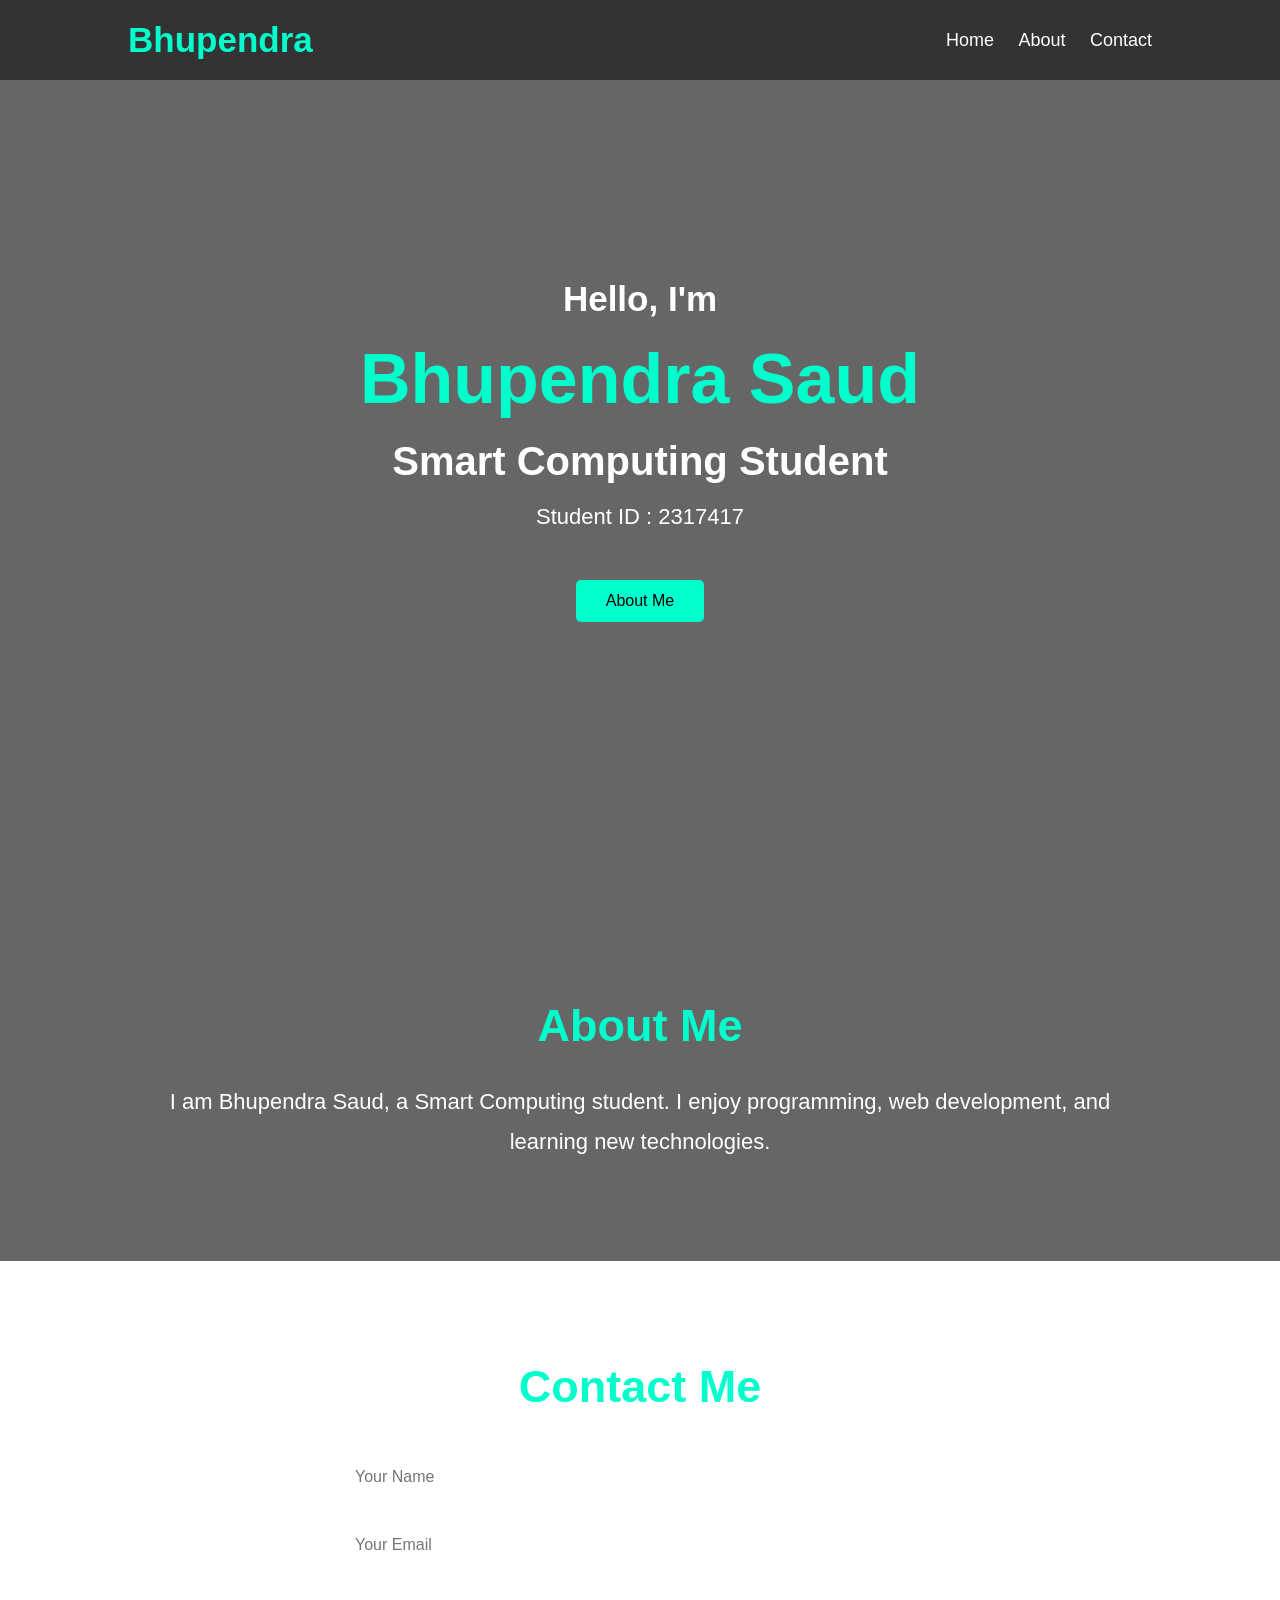
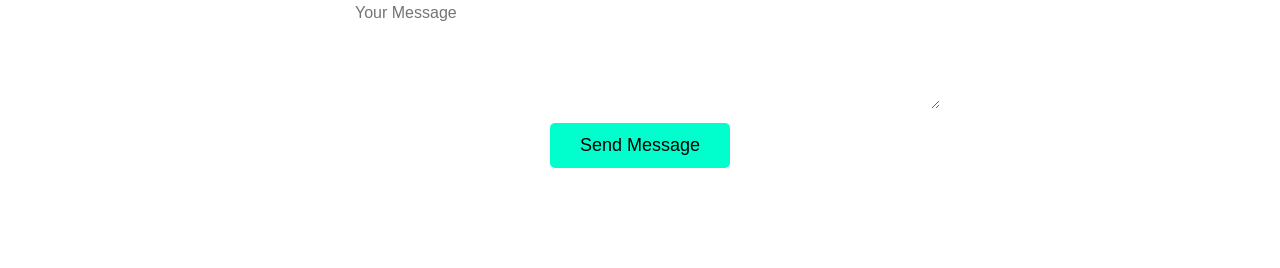
<file: index.html>
<!DOCTYPE html>
<html lang="en">
<head>
    <meta charset="UTF-8">
    <meta name="viewport" content="width=device-width, initial-scale=1.0">
    <title>Bhupendra Saud Portfolio</title>

    <link rel="stylesheet" href="style.css">
</head>

<body>

    <!-- Header -->
    <header>

        <h1 class="logo">Bhupendra</h1>

        <nav>
            <a href="#home">Home</a>
            <a href="#about">About</a>
            <a href="#contact">Contact</a>
        </nav>

    </header>

    <!-- Home -->
    <section class="home" id="home">

        <div class="home-content">

            <h3>Hello, I'm</h3>

            <h1>Bhupendra Saud</h1>

            <h2>Smart Computing Student</h2>

            <p>
                Student ID : 2317417
            </p>

            <a href="#about" class="btn">
                About Me
            </a>

        </div>

    </section>

    <!-- About -->
    <section class="about" id="about">

        <h2>About Me</h2>

        <p>
            I am Bhupendra Saud, a Smart Computing student.
            I enjoy programming, web development, and learning new technologies.
        </p>

    </section>

    <!-- Contact -->
    <section class="contact" id="contact">

        <h2>Contact Me</h2>

        <form>

            <input type="text" placeholder="Your Name" required>

            <input type="email" placeholder="Your Email" required>

            <textarea rows="5" placeholder="Your Message"></textarea>

            <button type="submit">
                Send Message
            </button>

        </form>

    </section>

</body>
</html>
</file>
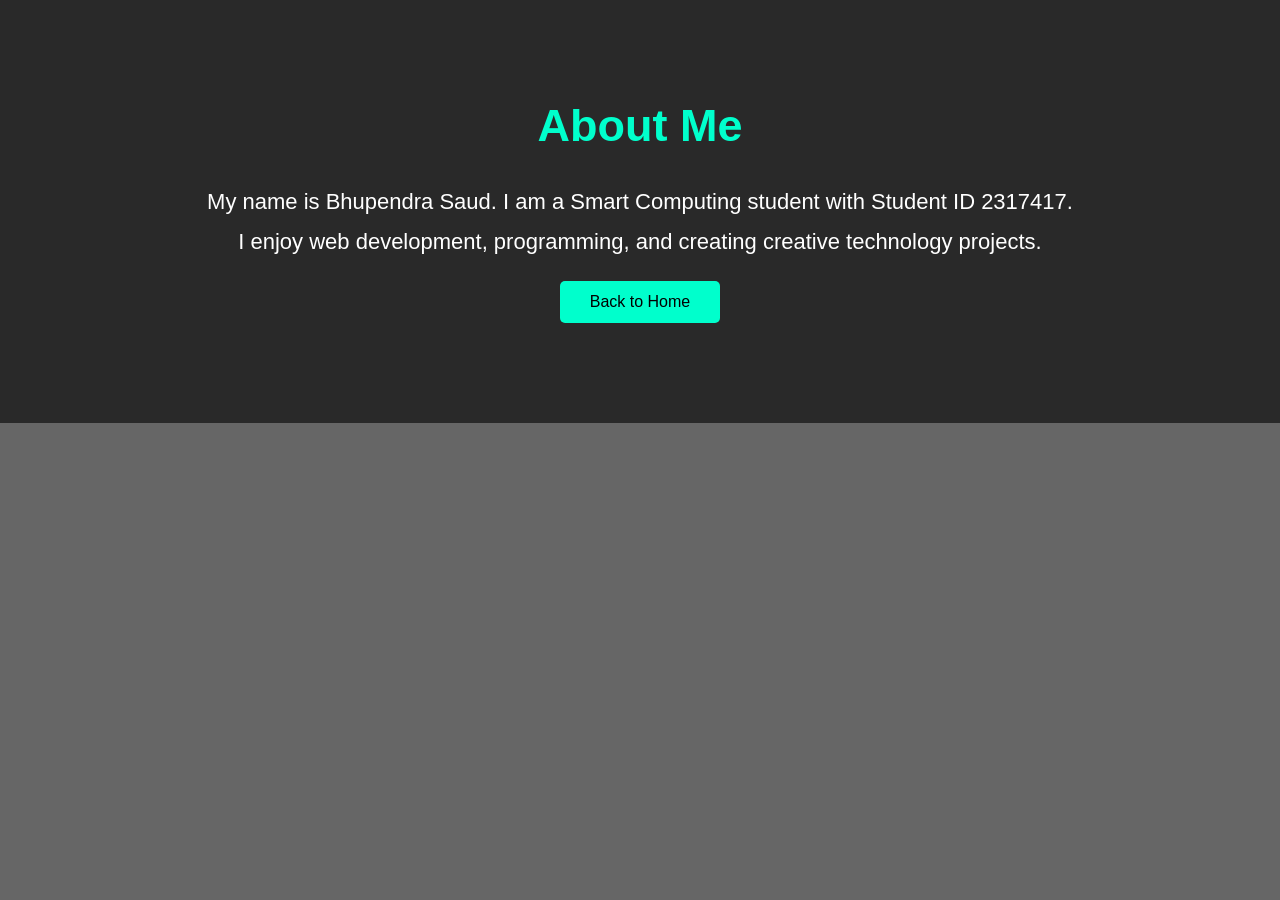
<file: about.html>
<!DOCTYPE html>
<html lang="en">
<head>
    <meta charset="UTF-8">
    <meta name="viewport" content="width=device-width, initial-scale=1.0">
    <title>About Bhupendra</title>

    <link rel="stylesheet" href="style.css">
</head>

<body>

    <section class="about-page">

        <h1>About Me</h1>

        <p>
            My name is Bhupendra Saud.
            I am a Smart Computing student with Student ID 2317417.
        </p>

        <p>
            I enjoy web development, programming,
            and creating creative technology projects.
        </p>

        <a href="index.html" class="btn">
            Back to Home
        </a>

    </section>

</body>
</html>
</file>
<file: style.css>
*{
    margin:0;
    padding:0;
    box-sizing:border-box;
    font-family:Arial, sans-serif;
}

body{
    color:white;

    background:
    linear-gradient(rgba(0,0,0,0.6),
    rgba(0,0,0,0.6)),
    url('https://images.unsplash.com/photo-1506744038136-46273834b3fb?q=80&w=1600&auto=format&fit=crop');

    background-size:cover;
    background-position:center;
    background-attachment:fixed;
}

/* Header */
header{
    width:100%;
    padding:20px 10%;
    display:flex;
    justify-content:space-between;
    align-items:center;
    background:rgba(0,0,0,0.5);
    position:fixed;
    top:0;
}

.logo{
    color:#00ffcc;
    font-size:35px;
}

nav a{
    color:white;
    text-decoration:none;
    margin-left:20px;
    font-size:18px;
}

nav a:hover{
    color:#00ffcc;
}

/* Home */
.home{
    height:100vh;
    display:flex;
    justify-content:center;
    align-items:center;
    text-align:center;
}

.home-content h3{
    font-size:35px;
}

.home-content h1{
    font-size:70px;
    color:#00ffcc;
    margin:20px 0;
}

.home-content h2{
    font-size:40px;
    margin-bottom:20px;
}

.home-content p{
    font-size:22px;
    margin-bottom:30px;
}

/* Button */
.btn{
    padding:12px 30px;
    background:#00ffcc;
    color:black;
    text-decoration:none;
    border-radius:5px;
    display:inline-block;
    margin-top:20px;
}

.btn:hover{
    background:#00ccaa;
}

/* About */
.about,
.about-page{
    padding:100px 10%;
    text-align:center;
    background:rgba(0,0,0,0.6);
}

.about h2,
.about-page h1{
    font-size:45px;
    margin-bottom:30px;
    color:#00ffcc;
}

.about p,
.about-page p{
    font-size:22px;
    line-height:1.8;
}

/* Contact */
.contact,
.contact-page{
    padding:100px 10%;
    text-align:center;
}

.contact h2,
.contact-page h1{
    font-size:45px;
    margin-bottom:30px;
    color:#00ffcc;
}

form{
    max-width:600px;
    margin:auto;
}

form input,
form textarea{
    width:100%;
    padding:15px;
    margin:10px 0;
    border:none;
    border-radius:5px;
    font-size:16px;
}

form button{
    padding:12px 30px;
    background:#00ffcc;
    color:black;
    border:none;
    border-radius:5px;
    cursor:pointer;
    font-size:18px;
}

form button:hover{
    background:#00ccaa;
}
</file>
